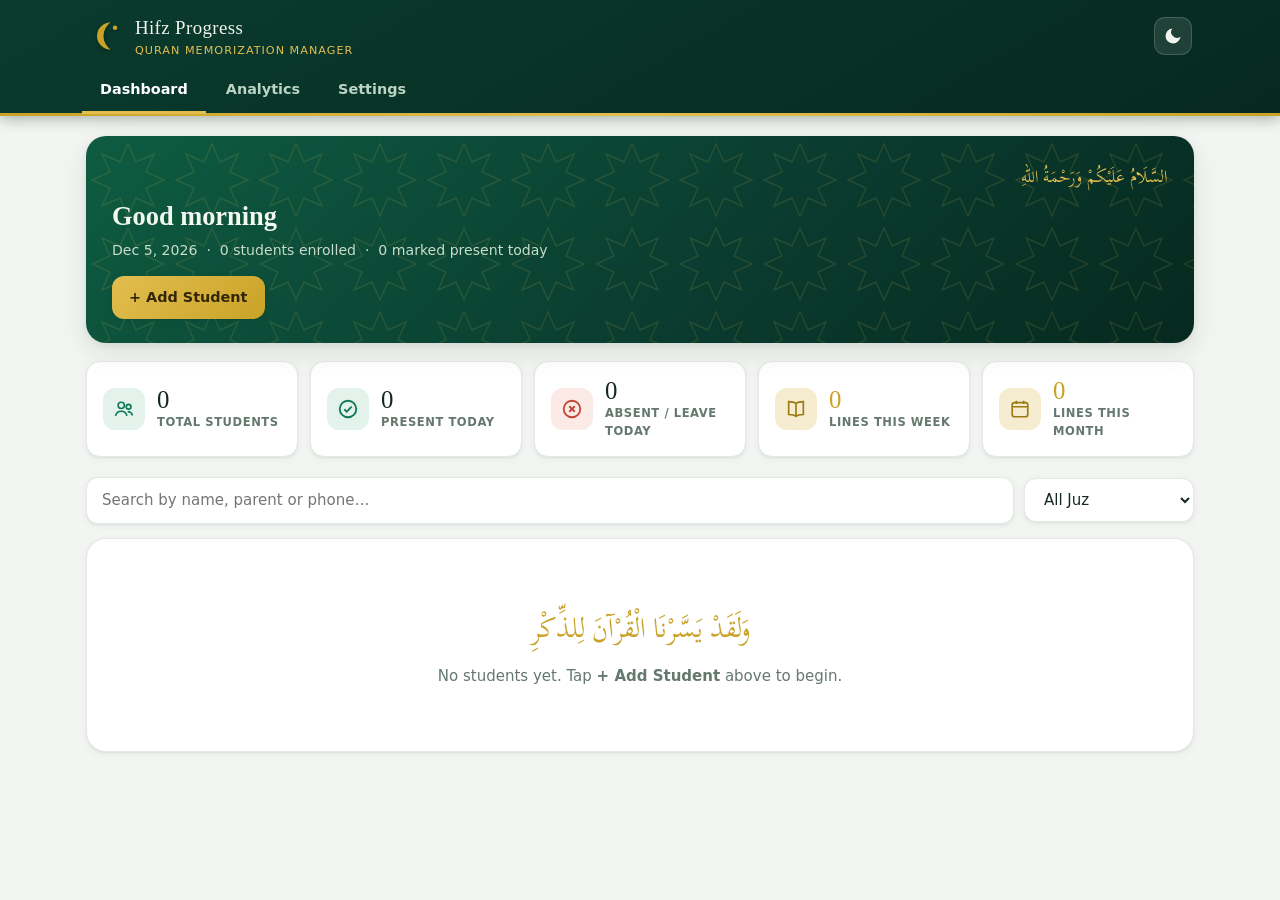
<file: index.html>
<!DOCTYPE html>
<html lang="en">
<head>
<meta charset="UTF-8">
<meta name="viewport" content="width=device-width, initial-scale=1, viewport-fit=cover">
<meta name="theme-color" content="#0A3B2E">
<title>Hifz Progress — Madrasa Manager</title>
<link rel="manifest" href="manifest.json">
<link rel="icon" href="icon.svg" type="image/svg+xml">
<link rel="apple-touch-icon" href="icon-192.png">
<link rel="stylesheet" href="styles.css">
</head>
<body>

<header class="topbar">
  <div class="topbar-inner">
    <div class="brand">
      <svg class="brand-mark" viewBox="0 0 48 48" aria-hidden="true">
        <path d="M30 6a18 18 0 1 0 0 36 22 22 0 0 1 0-36z" fill="var(--gold)"/>
        <circle cx="36" cy="13" r="3" fill="var(--gold)"/>
      </svg>
      <div>
        <div class="brand-name" id="brandName">Hifz Progress</div>
        <div class="brand-sub" id="brandSub">Quran Memorization Manager</div>
      </div>
    </div>
    <div class="topbar-actions">
      <button class="icon-btn" id="themeToggle" title="Switch dark / light mode" aria-label="Switch theme">
        <svg viewBox="0 0 24 24" width="20" height="20"><path id="themeIcon" fill="currentColor" d="M21 12.8A9 9 0 1 1 11.2 3 7 7 0 0 0 21 12.8z"/></svg>
      </button>
    </div>
  </div>
  <nav class="tabs" id="mainTabs">
    <button class="tab active" data-tab="dashboard">Dashboard</button>
    <button class="tab" data-tab="analytics">Analytics</button>
    <button class="tab" data-tab="settings">Settings</button>
  </nav>
</header>

<main id="app" class="app"></main>

<div id="modalRoot"></div>
<div id="toast" class="toast" role="status"></div>
<section id="print-root" class="print-root"></section>

<script src="vendor/firebase-app-compat.js"></script>
<script src="vendor/firebase-auth-compat.js"></script>
<script src="vendor/firebase-firestore-compat.js"></script>
<script src="firebase-config.js"></script>
<script src="quran-data.js"></script>
<script src="app.js"></script>
</body>
</html>
</file>
<file: styles.css>
/* ============================================================
   Hifz Progress — Madrasa Manager · Premium UI
   Emerald & gold · card-based · light + dark · print reports
   ============================================================ */

/* Bundled Quran font (SIL Scheherazade New, Open Font License 1.1).
   Shipped inside the app so the IndoPak/hafizi text renders correctly and
   identically on every device, with no internet. The single-file build
   replaces this url() with an embedded data: URI — see build.py. */
@font-face{
  font-family:"Scheherazade New";
  font-style:normal;
  font-weight:400;
  font-display:swap;
  src:url("fonts/scheherazade-arabic.woff2") format("woff2");
}

:root{
  --emerald:#0E7A57;
  --emerald-deep:#0A3B2E;
  --emerald-950:#06291F;
  --emerald-soft:#E3F2EA;
  --gold:#C9A227;
  --gold-bright:#E3BE4F;
  --gold-soft:#F6ECCF;
  --bg:#F2F5F1;
  --surface:#FFFFFF;
  --surface-2:#F7FAF7;
  --ink:#152822;
  --ink-soft:#64786E;
  --line:#E4EAE3;
  --danger:#C24533;
  --danger-soft:#FBEAE6;
  --ok:#1E7A46;
  --shadow-sm:0 1px 2px rgba(15,40,30,.06),0 2px 8px rgba(15,40,30,.05);
  --shadow-md:0 2px 6px rgba(15,40,30,.07),0 10px 28px rgba(15,40,30,.09);
  --r-lg:20px; --r-md:14px; --r-sm:10px;
  --font-ui:system-ui,-apple-system,"Segoe UI",Roboto,sans-serif;
  --font-display:Georgia,"Times New Roman",serif;
  --font-arabic:"Scheherazade New","Amiri","Noto Naskh Arabic","Traditional Arabic","Arabic Typesetting",serif;
}
[data-theme="dark"]{
  --bg:#0B1612;
  --surface:#13231C;
  --surface-2:#0F1D17;
  --ink:#E9EFE8;
  --ink-soft:#93A89B;
  --line:#22382E;
  --emerald-soft:#173A2C;
  --gold-soft:#3A3014;
  --danger-soft:#3C1D16;
  --shadow-sm:0 1px 3px rgba(0,0,0,.45);
  --shadow-md:0 6px 24px rgba(0,0,0,.5);
}

*{box-sizing:border-box;margin:0;padding:0}
html{-webkit-text-size-adjust:100%}
body{font-family:var(--font-ui);background:var(--bg);color:var(--ink);font-size:15px;line-height:1.55;min-height:100vh}
button{font:inherit;cursor:pointer;color:inherit}
input,select,textarea{font:inherit;color:inherit}
.arabic{font-family:var(--font-arabic);direction:rtl;line-height:2}
a{color:var(--emerald)}
[data-theme="dark"] a{color:var(--gold-bright)}

/* ---------- top bar ---------- */
.topbar{background:linear-gradient(150deg,var(--emerald-deep),var(--emerald-950));color:#F1F4EC;position:sticky;top:0;z-index:40;box-shadow:0 2px 14px rgba(6,30,22,.35)}
.topbar::after{content:"";display:block;height:3px;background:linear-gradient(90deg,var(--gold),var(--gold-bright),var(--gold))}
.topbar-inner{max-width:1140px;margin:0 auto;padding:13px 18px 7px;display:flex;align-items:center;justify-content:space-between;gap:12px}
.brand{display:flex;align-items:center;gap:11px}
.brand-mark{width:36px;height:36px;flex:none;filter:drop-shadow(0 1px 2px rgba(0,0,0,.3))}
.brand-name{font-family:var(--font-display);font-size:1.18rem;letter-spacing:.02em}
.brand-sub{font-size:.7rem;color:var(--gold-bright);letter-spacing:.09em;text-transform:uppercase}
.icon-btn{background:rgba(255,255,255,.1);border:1px solid rgba(255,255,255,.16);color:#F1F4EC;border-radius:11px;padding:8px;display:grid;place-items:center;transition:background .15s}
.icon-btn:hover{background:rgba(255,255,255,.2)}
.tabs{max-width:1140px;margin:0 auto;display:flex;gap:2px;padding:0 12px}
.tab{background:none;border:none;color:#BCD4C4;padding:11px 18px;border-bottom:3px solid transparent;margin-bottom:-1px;font-weight:600;font-size:.9rem;border-radius:8px 8px 0 0;transition:color .15s}
.tab:hover{color:#fff}
.tab.active{color:#fff;border-bottom-color:var(--gold-bright)}
.tab:focus-visible,button:focus-visible,a:focus-visible,input:focus-visible,select:focus-visible{outline:2px solid var(--gold);outline-offset:2px}

/* ---------- layout ---------- */
.app{max-width:1140px;margin:0 auto;padding:20px 16px 100px}
.page-title{font-family:var(--font-display);font-size:1.5rem;margin-bottom:4px}
.page-sub{color:var(--ink-soft);font-size:.88rem;margin-bottom:16px}
.row{display:flex;gap:10px;flex-wrap:wrap;align-items:center}
.spread{justify-content:space-between}
.grid{display:grid;gap:14px}
.grid-2{grid-template-columns:repeat(auto-fit,minmax(310px,1fr))}

/* ---------- welcome hero ---------- */
.hero{
  border-radius:var(--r-lg);padding:24px 26px;margin-bottom:18px;color:#F3F7EF;position:relative;overflow:hidden;
  background:linear-gradient(135deg,#0E5C42,var(--emerald-deep) 60%,var(--emerald-950));
  box-shadow:var(--shadow-md);
}
.hero::before{
  content:"";position:absolute;inset:0;opacity:.13;pointer-events:none;
  background-image:url("data:image/svg+xml,%3Csvg xmlns='http://www.w3.org/2000/svg' width='84' height='84' viewBox='0 0 84 84'%3E%3Cpath d='M42 8l8 18 18-8-8 18 18 8-18 8 8 18-18-8-8 18-8-18-18 8 8-18-18-8 18-8-8-18 18 8z' fill='none' stroke='%23E3BE4F' stroke-width='1.4'/%3E%3C/svg%3E");
  background-size:84px 84px;
}
.hero .arabic{font-size:1.05rem;color:var(--gold-bright);position:relative}
.hero h1{font-family:var(--font-display);font-size:1.65rem;margin:2px 0 4px;position:relative}
.hero p{font-size:.88rem;color:#C9DCCB;position:relative}
.hero .hero-actions{margin-top:14px;position:relative}

/* ---------- stat cards ---------- */
.grid-stats{display:grid;gap:12px;grid-template-columns:repeat(auto-fit,minmax(168px,1fr));margin-bottom:20px}
.stat{
  background:var(--surface);border:1px solid var(--line);border-radius:var(--r-md);
  box-shadow:var(--shadow-sm);padding:15px 16px;display:flex;gap:12px;align-items:center;
  transition:transform .15s,box-shadow .15s;
}
.stat:hover{transform:translateY(-2px);box-shadow:var(--shadow-md)}
.stat .ic{width:42px;height:42px;flex:none;border-radius:12px;display:grid;place-items:center;background:var(--emerald-soft);color:var(--emerald)}
.stat .ic.gold{background:var(--gold-soft);color:#9A7A14}
.stat .ic.red{background:var(--danger-soft);color:var(--danger)}
[data-theme="dark"] .stat .ic{color:#7FD6AE}
[data-theme="dark"] .stat .ic.gold{color:var(--gold-bright)}
.stat .num{font-family:var(--font-display);font-size:1.55rem;line-height:1.15;color:var(--ink)}
.stat .num.gold{color:var(--gold)}
[data-theme="dark"] .stat .num.gold{color:var(--gold-bright)}
.stat .lbl{font-size:.72rem;color:var(--ink-soft);letter-spacing:.05em;text-transform:uppercase;font-weight:600}

/* ---------- generic cards ---------- */
.card{background:var(--surface);border:1px solid var(--line);border-radius:var(--r-lg);box-shadow:var(--shadow-sm);padding:18px}
.card h3{font-family:var(--font-display);font-size:1.04rem;margin-bottom:12px}
.card h3 .sub{font-family:var(--font-ui);font-size:.76rem;color:var(--ink-soft);font-weight:400;margin-left:6px}

/* ---------- buttons ---------- */
.btn{border:none;border-radius:12px;padding:10px 17px;font-weight:600;font-size:.9rem;background:var(--emerald);color:#fff;display:inline-flex;align-items:center;gap:6px;box-shadow:var(--shadow-sm);transition:transform .12s,filter .12s}
.btn:hover{filter:brightness(1.07);transform:translateY(-1px)}
.btn:active{transform:translateY(0)}
.btn.gold{background:linear-gradient(135deg,var(--gold-bright),var(--gold));color:#33270A}
.btn.ghost{background:var(--surface);border:1px solid var(--line);color:var(--ink);box-shadow:none}
.btn.ghost:hover{background:var(--surface-2)}
.btn.danger{background:var(--danger)}
.btn.sm{padding:7px 12px;font-size:.8rem;border-radius:10px}
.btn.tiny{padding:4px 9px;font-size:.74rem;border-radius:8px;box-shadow:none}
.btn:disabled{opacity:.5;cursor:not-allowed}

/* ---------- forms ---------- */
.field{margin-bottom:12px}
.field label{display:block;font-size:.78rem;font-weight:600;color:var(--ink-soft);margin-bottom:5px}
.field input,.field select,.field textarea{width:100%;padding:10px 13px;border:1.5px solid var(--line);border-radius:var(--r-sm);background:var(--surface-2);transition:border-color .15s}
.field textarea{min-height:70px;resize:vertical}
.field input:focus,.field select:focus,.field textarea:focus{outline:none;border-color:var(--gold)}
.form-grid{display:grid;grid-template-columns:repeat(auto-fit,minmax(220px,1fr));gap:0 14px}
.search-input{flex:1;min-width:170px;padding:11px 15px;border:1.5px solid var(--line);border-radius:12px;background:var(--surface);box-shadow:var(--shadow-sm)}
.search-input:focus{outline:none;border-color:var(--gold)}

/* ---------- student cards ---------- */
.students-grid{display:grid;gap:10px;grid-template-columns:repeat(auto-fill,minmax(265px,1fr))}
.student-card{
  background:var(--surface);border:1px solid var(--line);border-radius:var(--r-lg);
  box-shadow:var(--shadow-sm);padding:12px 14px;display:flex;flex-direction:column;gap:9px;
  transition:transform .15s,box-shadow .15s;position:relative;
}
.student-card:hover{transform:translateY(-3px);box-shadow:var(--shadow-md)}
.sc-top{display:flex;gap:10px;align-items:center;cursor:pointer}
.avatar-lg{
  width:40px;height:40px;border-radius:50%;flex:none;display:grid;place-items:center;
  font-weight:700;font-size:1.05rem;font-family:var(--font-display);color:#fff;
  background:linear-gradient(135deg,var(--emerald),var(--emerald-deep));
  border:2px solid var(--gold-bright);
}
.sc-name{font-weight:700;font-size:.94rem;line-height:1.3}
.sc-name .arabic{font-size:.9rem;color:var(--ink-soft);font-weight:400;margin-right:5px}
.sc-meta{font-size:.75rem;color:var(--ink-soft);margin-top:1px}
.badge-juz{
  margin-left:auto;flex:none;background:linear-gradient(135deg,var(--gold-bright),var(--gold));
  color:#33270A;font-weight:700;font-size:.72rem;padding:5px 11px;border-radius:99px;box-shadow:var(--shadow-sm);
}
.bar{height:5px;border-radius:99px;background:var(--line);overflow:hidden}
.bar > span{display:block;height:100%;border-radius:99px;background:linear-gradient(90deg,var(--emerald),var(--gold-bright));transition:width .4s}
.sc-progress-row{display:flex;justify-content:space-between;font-size:.7rem;color:var(--ink-soft);margin-top:4px}
.sc-actions{display:flex;gap:6px;position:relative}
.sc-actions .btn{flex:1;justify-content:center}
.sc-actions .sc-menu-btn{flex:0 0 auto;min-width:42px;font-size:1.15rem;line-height:1;padding:7px 0}
.sc-menu{
  display:grid;grid-template-columns:1fr 1fr;gap:7px;
  border-top:1px dashed var(--line);padding-top:11px;
}
.sc-menu[hidden]{display:none}
.sc-menu button{
  background:var(--surface);border:1px solid var(--line);text-align:center;
  font-size:.82rem;font-weight:600;color:var(--ink);padding:10px 8px;
  border-radius:10px;transition:background .12s,color .12s;
}
.sc-menu button:hover{background:var(--emerald-soft);color:var(--emerald);border-color:var(--emerald)}
.sc-menu button.del{color:var(--danger)}
.sc-menu button.del:hover{background:var(--danger-soft);border-color:var(--danger)}

/* ---------- attendance registers ---------- */
.reg-card{padding:0;overflow:hidden;margin-bottom:10px}
.reg-head{
  width:100%;display:flex;align-items:center;gap:10px;padding:14px 16px;
  background:none;border:none;font-weight:700;font-size:.95rem;color:var(--ink);
  font-family:inherit;cursor:pointer;text-align:left;
}
.reg-head .chip{margin-left:auto}
.reg-arrow{color:var(--ink-soft);font-size:.8rem}
.reg-body{padding:0 16px 14px}
.reg-body > .btn{margin-bottom:6px}
.reg-row{display:flex;align-items:center;gap:10px;padding:7px 0;border-top:1px dashed var(--line)}
.reg-name{flex:1;font-size:.88rem;font-weight:600;min-width:0;overflow:hidden;text-overflow:ellipsis;white-space:nowrap}
.att-mini{display:flex;gap:5px;flex:none}
.att-mini button{
  width:34px;height:34px;border-radius:9px;border:1.5px solid var(--line);
  background:var(--surface);font-size:.74rem;font-weight:800;color:var(--ink-soft);
  transition:background .12s,color .12s,border-color .12s;
}
.att-mini button.on-present{background:var(--emerald);border-color:var(--emerald);color:#fff}
.att-mini button.on-absent{background:var(--danger);border-color:var(--danger);color:#fff}
.att-mini button.on-leave{background:linear-gradient(135deg,var(--gold-bright),var(--gold));border-color:var(--gold);color:#33270A}
.att-mini button.on-sick{background:#8A6D10;border-color:#8A6D10;color:#fff}

/* ---------- chips & badges ---------- */
.chip{display:inline-flex;align-items:center;gap:4px;padding:3px 10px;border-radius:99px;font-size:.72rem;font-weight:700}
.chip.ok{background:var(--emerald-soft);color:var(--ok)}
.chip.bad{background:var(--danger-soft);color:var(--danger)}
.chip.mid{background:var(--gold-soft);color:#8A6D10}
.chip.mut{background:var(--emerald-soft);color:var(--emerald)}
[data-theme="dark"] .chip.ok{color:#8FE0B4}
[data-theme="dark"] .chip.bad{color:#F0A294}
[data-theme="dark"] .chip.mid{color:var(--gold-bright)}
[data-theme="dark"] .chip.mut{color:#8FE0B4}

/* ---------- rings (circular progress) ---------- */
.ring-card{display:flex;align-items:center;gap:14px}
.ring{transform:rotate(-90deg)}
.ring .track{stroke:var(--line);fill:none}
.ring .meter{fill:none;stroke-linecap:round;transition:stroke-dashoffset .6s}
.ring-num{font-family:var(--font-display);font-size:1.3rem}
.ring-lbl{font-size:.74rem;color:var(--ink-soft);text-transform:uppercase;letter-spacing:.05em;font-weight:600}
.ring-box{position:relative;display:grid;place-items:center}
.ring-box .ring-center{position:absolute;font-weight:700;font-size:.95rem;font-family:var(--font-display)}

/* ---------- juz spine ---------- */
.juz-spine{display:flex;gap:2.5px;height:11px;border-radius:6px;overflow:hidden;min-width:140px;flex:1}
.juz-spine span{flex:1;background:var(--line)}
.juz-spine span.done{background:linear-gradient(180deg,var(--gold-bright),var(--gold))}
.juz-spine span.now{background:var(--emerald)}
.juz-spine.big{height:20px;border-radius:8px}
.spine-legend{font-size:.73rem;color:var(--ink-soft);margin-top:7px;display:flex;gap:16px;flex-wrap:wrap}
.spine-legend i{display:inline-block;width:11px;height:11px;border-radius:3px;margin-right:5px;vertical-align:-1px}

/* ---------- modal ---------- */
.modal-back{position:fixed;inset:0;background:rgba(6,22,16,.6);backdrop-filter:blur(2px);z-index:60;display:grid;place-items:center;padding:14px;overflow:auto}
.modal{background:var(--surface);border-radius:var(--r-lg);border-top:4px solid var(--gold);max-width:640px;width:100%;max-height:92vh;overflow:auto;padding:22px;box-shadow:0 22px 60px rgba(0,0,0,.4)}
.modal h2{font-family:var(--font-display);font-size:1.22rem;margin-bottom:15px}

/* ---------- daily entry ---------- */
.seg{display:flex;gap:6px;flex-wrap:wrap}
.seg button{border:1.5px solid var(--line);background:var(--surface-2);padding:8px 15px;border-radius:99px;font-size:.84rem;font-weight:600;transition:background .12s,color .12s}
.seg button.active{background:var(--emerald);color:#fff;border-color:var(--emerald)}
.seg button.active.absent,.section-status .seg button.active.missed,.seg button.active[data-v="missed"]{background:var(--danger);border-color:var(--danger)}
.lesson-card{border-left:4px solid var(--gold);margin-bottom:14px}
.quran-preview{background:var(--surface-2);border:1.5px solid var(--line);border-radius:var(--r-md);padding:18px;margin-top:10px;font-size:1.6rem;line-height:2.3;max-height:280px;overflow:auto}
.quran-preview .vnum{font-family:var(--font-ui);font-size:.68rem;color:#8A6D10;background:var(--gold-soft);border-radius:99px;padding:1px 7px;margin:0 6px;direction:ltr;display:inline-block}
[data-theme="dark"] .quran-preview .vnum{color:var(--gold-bright)}
.calc-line{font-size:.86rem;color:var(--ink-soft);margin-top:8px}
.calc-line b{color:var(--emerald)}
[data-theme="dark"] .calc-line b{color:var(--gold-bright)}
.hint{background:var(--emerald-soft);border-left:3px solid var(--emerald);border-radius:var(--r-sm);padding:9px 13px;font-size:.83rem;margin-bottom:12px}
.manzil-item{display:flex;gap:8px;align-items:end;margin-bottom:8px;flex-wrap:wrap}
.manzil-item .field{flex:1;min-width:120px;margin-bottom:0}

/* ---------- timeline ---------- */
.timeline{list-style:none}
.timeline li{border-left:2px solid var(--gold);padding:2px 0 15px 15px;margin-left:7px;position:relative}
.timeline li::before{content:"";position:absolute;left:-6.5px;top:6px;width:11px;height:11px;border-radius:50%;background:var(--gold-bright);border:2px solid var(--surface)}
.timeline .t-date{font-weight:700;font-size:.82rem}
.timeline .t-body{font-size:.84rem;color:var(--ink-soft)}

/* ---------- charts ---------- */
.chart-wrap{overflow-x:auto}
.chart-wrap svg{display:block}
.bar-fill{fill:var(--emerald)}
.bar-fill.gold{fill:var(--gold)}
.chart-label{font-size:9px;fill:var(--ink-soft);font-family:var(--font-ui)}
.chart-val{font-size:9px;fill:var(--ink);font-weight:700;font-family:var(--font-ui)}
.chart-line{stroke:var(--gold);stroke-width:2.2;fill:none}
.chart-dot{fill:var(--emerald);stroke:var(--gold-bright)}
.chart-grid{stroke:var(--line);stroke-width:1}

/* ---------- tables ---------- */
.tbl{width:100%;border-collapse:collapse;font-size:.86rem}
.tbl th{text-align:left;font-size:.71rem;text-transform:uppercase;letter-spacing:.05em;color:var(--ink-soft);padding:8px;border-bottom:2px solid var(--gold)}
.tbl td{padding:8px;border-bottom:1px solid var(--line)}
.tbl tr:last-child td{border-bottom:none}

/* ---------- toast / misc ---------- */
.toast{position:fixed;bottom:24px;left:50%;transform:translate(-50%,90px);background:var(--emerald-deep);color:#fff;padding:12px 22px;border-radius:99px;border:1px solid var(--gold);font-size:.88rem;opacity:0;transition:.28s;z-index:99;max-width:90vw;box-shadow:var(--shadow-md)}
.toast.show{transform:translate(-50%,0);opacity:1}
.empty{text-align:center;padding:44px 16px;color:var(--ink-soft)}
.empty .arabic{font-size:1.7rem;color:var(--gold);display:block;margin-bottom:10px}
.back-link{background:none;border:none;color:var(--emerald);font-weight:700;padding:0;margin-bottom:12px;display:inline-flex;align-items:center;gap:4px}
[data-theme="dark"] .back-link{color:var(--gold-bright)}

/* ---------- print reports ---------- */
.print-root{display:none}
@media print{
  body > *:not(.print-root){display:none !important}
  .print-root{display:block}
  body{background:#fff;color:#000}
  @page{margin:12mm}
}
.report{font-family:Georgia,serif;color:#15241D;background:#fff;max-width:760px;margin:0 auto;font-size:13px;line-height:1.55}
.report .r-band{display:flex;align-items:center;gap:14px;border-bottom:3px double #C9A227;padding-bottom:12px;margin-bottom:14px}
.report .r-logo{width:58px;height:58px;flex:none;border-radius:14px;background:#0A3B2E;display:grid;place-items:center}
.report .r-logo svg{width:38px;height:38px}
.report .r-madrasa{font-size:21px;font-weight:700;color:#0A3B2E;line-height:1.2}
.report .r-type{font-size:11px;letter-spacing:.2em;text-transform:uppercase;color:#9A7A14;font-weight:700;margin-top:3px}
.report .r-bismillah{font-family:var(--font-arabic);font-size:17px;direction:rtl;margin-left:auto;color:#0A3B2E;text-align:left}
.report .r-cards{display:flex;gap:10px;margin:12px 0}
.report .r-card{flex:1;border:1.5px solid #D8D2B8;border-radius:10px;padding:10px 12px;text-align:center;background:#FBFAF4}
.report .r-card b{display:block;font-size:19px;color:#0A3B2E}
.report .r-card.gold b{color:#9A7A14}
.report .r-card span{font-size:9.5px;text-transform:uppercase;letter-spacing:.06em;color:#777}
.report table{width:100%;border-collapse:collapse;margin:8px 0 14px}
.report th,.report td{border:1px solid #C9C3A8;padding:6px 9px;text-align:left;vertical-align:top}
.report th{background:#F0EBD8;font-size:10.5px;text-transform:uppercase;letter-spacing:.05em}
.report .r-sec{font-weight:700;color:#0A3B2E;border-bottom:1.5px solid #C9A227;margin:15px 0 6px;font-size:14px}
.report .sig-row{display:flex;gap:30px;margin-top:40px}
.report .sig{flex:1;border-top:1px solid #555;padding-top:5px;font-size:11px;text-align:center}
.report .r-remarks{min-height:52px;border:1.5px solid #C9C3A8;padding:8px;border-radius:8px;background:#FDFCF8}

/* ---------- responsive ---------- */
@media (max-width:640px){
  .page-title{font-size:1.28rem}
  .hero{padding:20px 18px}
  .hero h1{font-size:1.35rem}
  .btn{padding:11px 16px}
  .tab{padding:12px 14px}
  .students-grid{grid-template-columns:1fr}
  /* keep student-card buttons compact so long lists stay scrollable */
  .sc-actions .btn{padding:8px 10px}
}
@media (prefers-reduced-motion:reduce){
  *{transition:none !important;animation:none !important}
}
</file>
